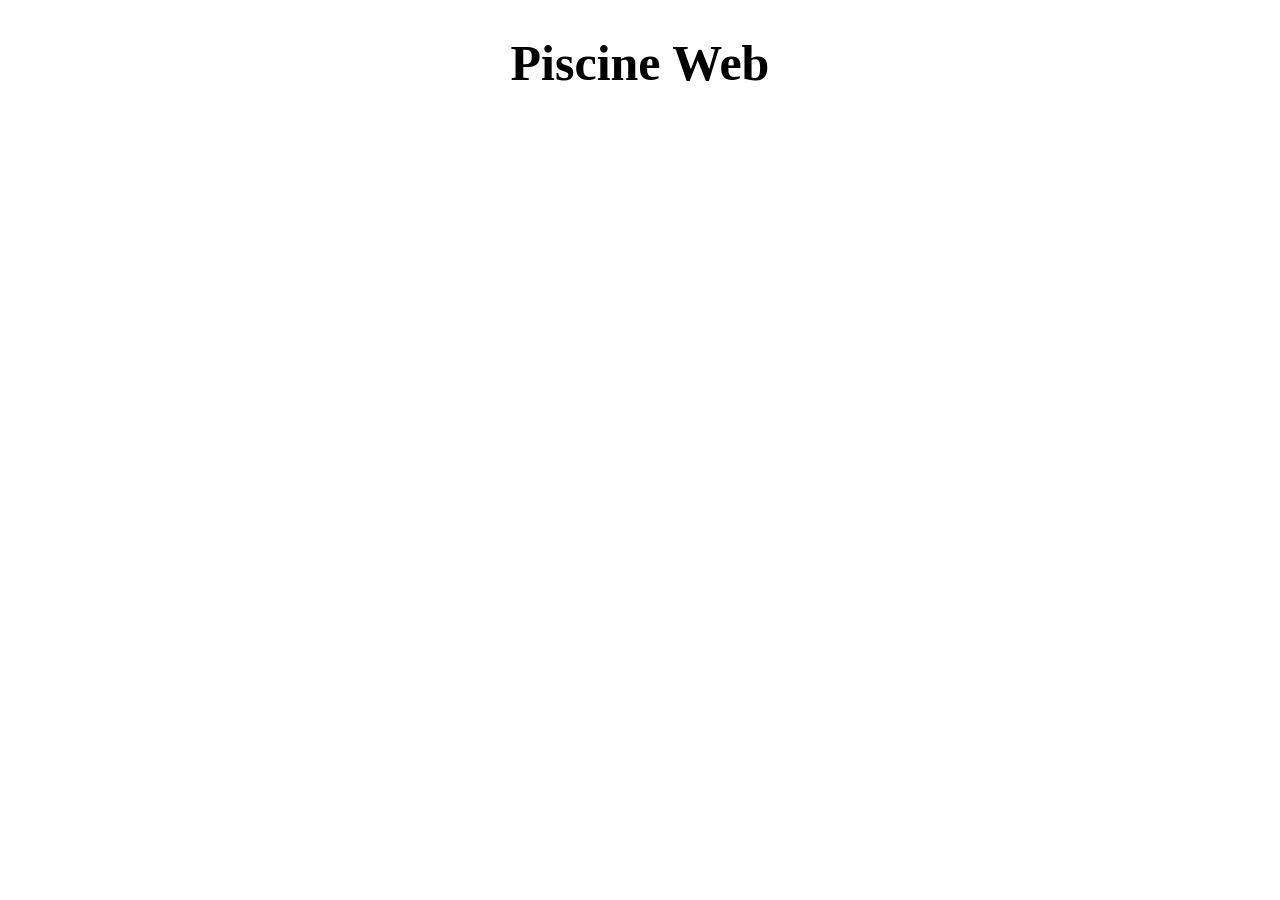
<file: cell01/ex01/piscineweb.html>
<!DOCTYPE html>
<html>

<head>
    <title>Piscine Web</title>
    <style>
        h1 {
            text-align: center;
            font-size: 50px;
        }
    </style>
</head>

<body>
    <h1>Piscine Web</h1>
</body>

</html>
</file>
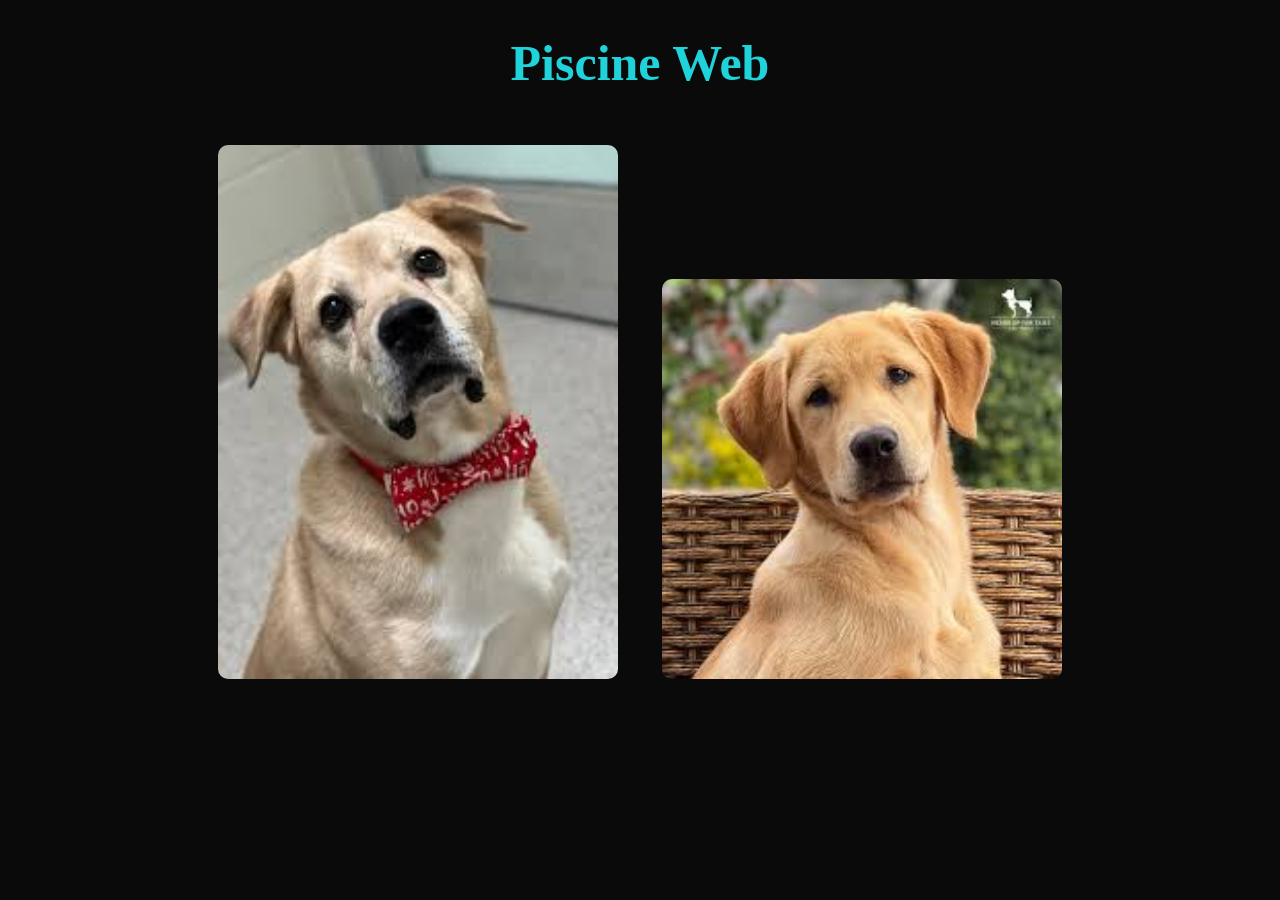
<file: cell01/ex02/piscineweb.html>
<!DOCTYPE html>
<html>

<head>
    <title>Piscine Web</title>
    <style>
        body {
            text-align: center;
            background-color: rgb(10, 10, 10); 
        }
        h1 {
            font-size: 50px;
            color: rgb(32, 211, 218);
        }
        img {
            width: 400px; 
            height: auto;
            margin: 20px;
            border-radius: 10px;
        }
    </style>
</head>

<body>
    <h1>Piscine Web</h1>
    
 
    <img src="[data-uri]" alt="Image 1">
    <img src="[data-uri]" alt="Image 2">

</body>

</html>
</file>
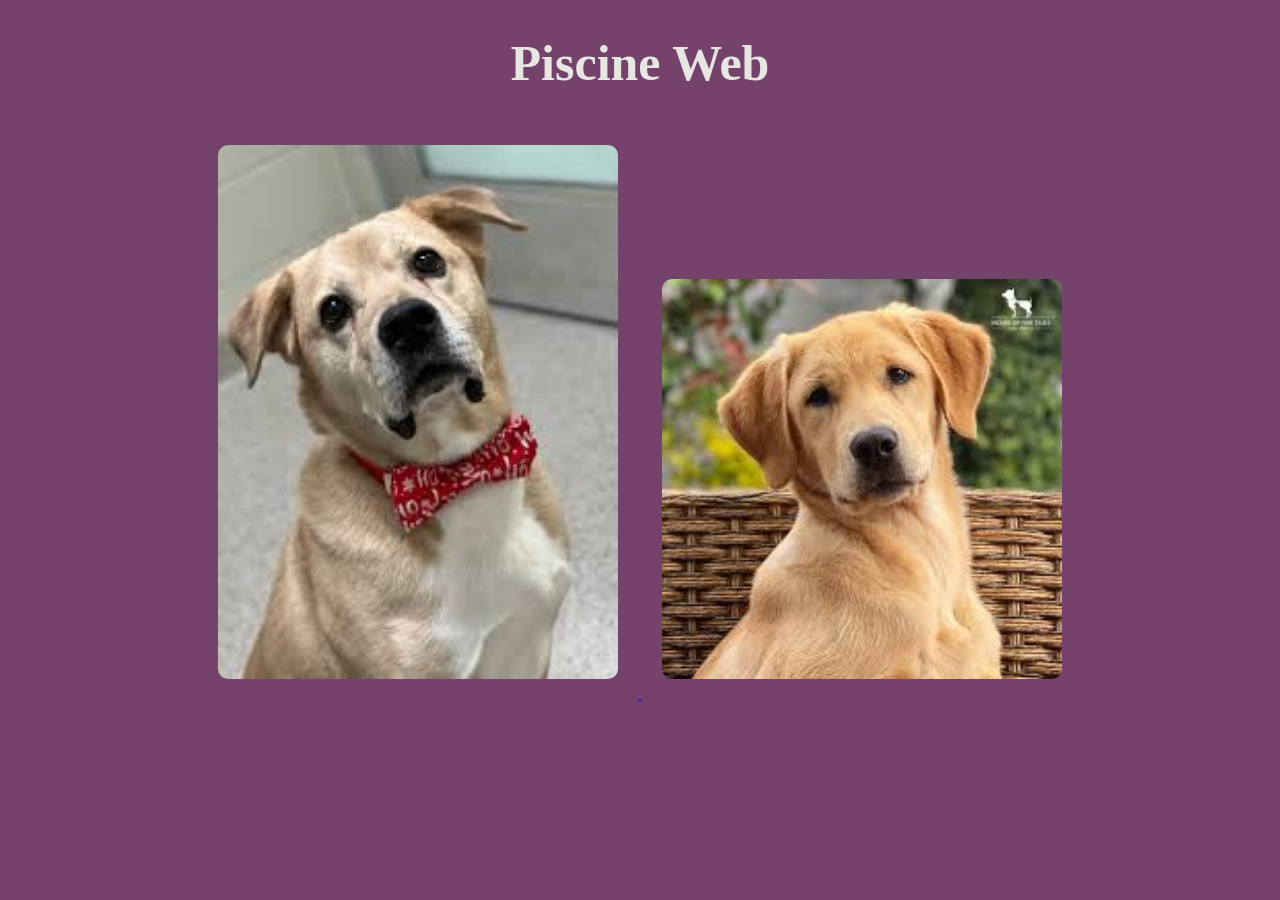
<file: cell01/ex03/piscineweb.html>
<!DOCTYPE html>
<html>

<head>
    <title>Piscine Web</title>
    <style>
        body {
            text-align: center;
            background-color: rgb(116, 66, 107); 
        }
        h1 {
            font-size: 50px;
            color: rgb(232, 230, 226);
        }
        img {
            width: 400px; 
            height: auto;
            margin: 20px;
            border-radius: 10px;
        }
    </style>
</head>

<body>
    <h1>Piscine Web</h1>
    
    <a href="https://www.youtube.com/watch?v=INscMGmhmX4" target="_blank">
        <img src="[data-uri]" alt="Image 1">
    </a>

    <img src="[data-uri]" alt="Image 2">

</body>

</html>
</file>
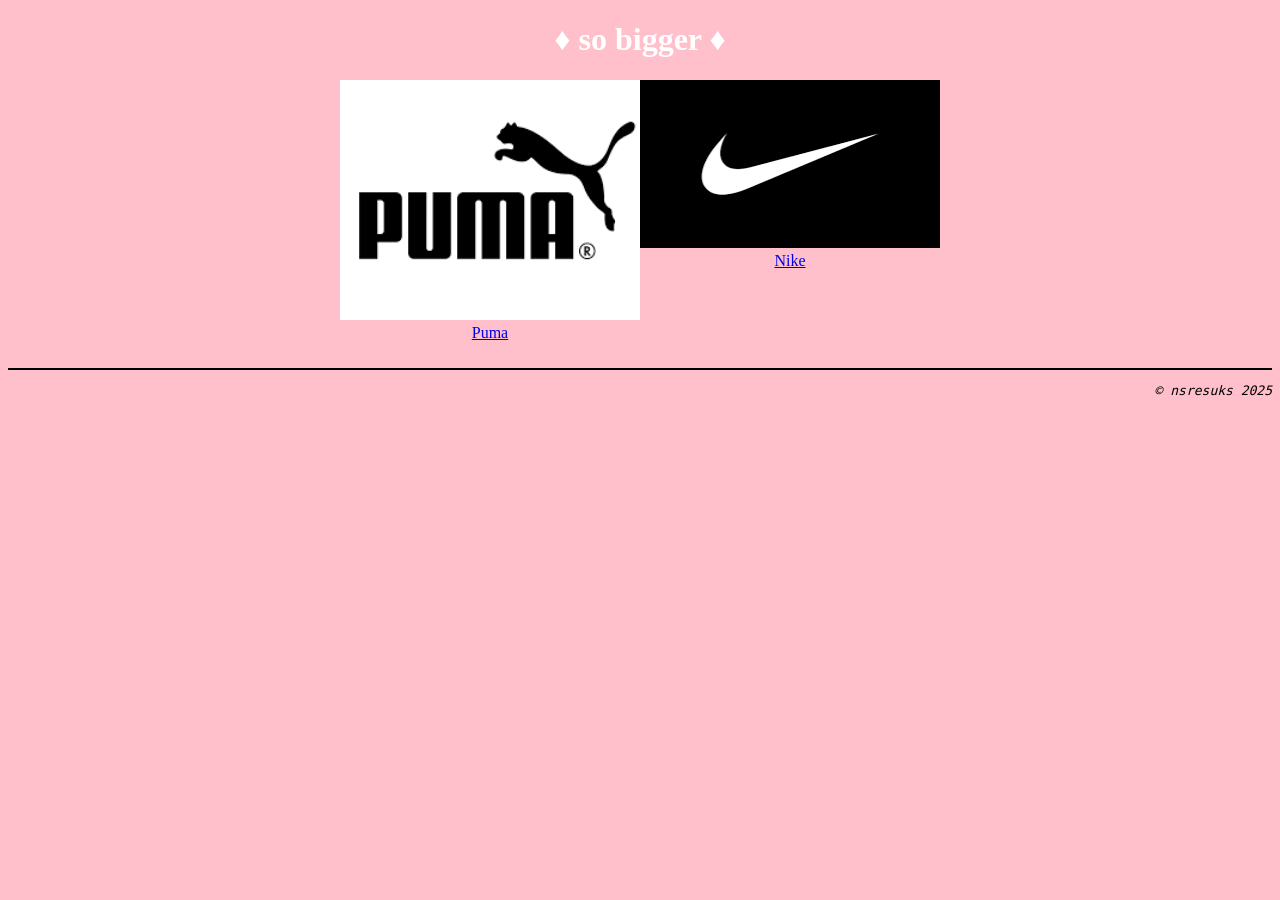
<file: cell01/ex04/basics.html>
<!DOCTYPE html>
 <html lang="en">
   <head>
     <meta charset="UTF-8" />
     <meta http-equiv="X-UA-Compatible" content="IE=edge" />
     <meta name="viewport" content="width=device-width, initial-scale=1.0" />
     <title>Basics</title>
   </head>
   <style>
     body {
       background-color: pink;
     }
   </style>
   <body>
     <div style="width: 100%">
       <h1 style="color: #fff; text-align: center; font-weight: bold">
         &diams; so bigger &diams;
       </h1>
       <div style="text-align: center; display: flex; justify-content: center">
         <div>
           <img
             src="[data-uri]"
             width="300"
           />
           <br />
           <a href="https://th.puma.com/th/th/puma-outlet-th?utm_medium=BS&utm_source=GGL&utm_campaign=BS_GGL_TH&gad_source=1&gclid=Cj0KCQjw4v6-BhDuARIsALprm32hz8Bqj_I_6fYwFVg7Nyisbyb5y5z6WMb1VTn-o6goFkeZ_pPekfkaAt-rEALw_wcB">Puma</a>
         </div>
         <div>
           <img
             src="[data-uri]"
             width="300"
           />
           <br />
           <a
             href="https://www.nike.com/th/men?cp=27937905253_search_%7Cth%7CCore+Brand+-+Core+Brand+-+General+-+EN_EN%7CGOOGLE%7Cnike&gad_source=1&ds_rl=1300698&gclid=Cj0KCQjw4v6-BhDuARIsALprm32xQ72O0exW4IvoY5SD66tsBXXJM-k5Wg8uC3i3O5eLbhQm6aZNTZsaAt8SEALw_wcB&gclsrc=aw.ds"
             >Nike</a
           >
         </div>
       </div>
       <br/>
       <hr style="border: 1px solid #000;" />
 
       <p style="text-align: right; font-family: monospace; font-style: italic;">&copy; nsresuks 2025</p>
     </div>
   </body>
 </html>
</file>
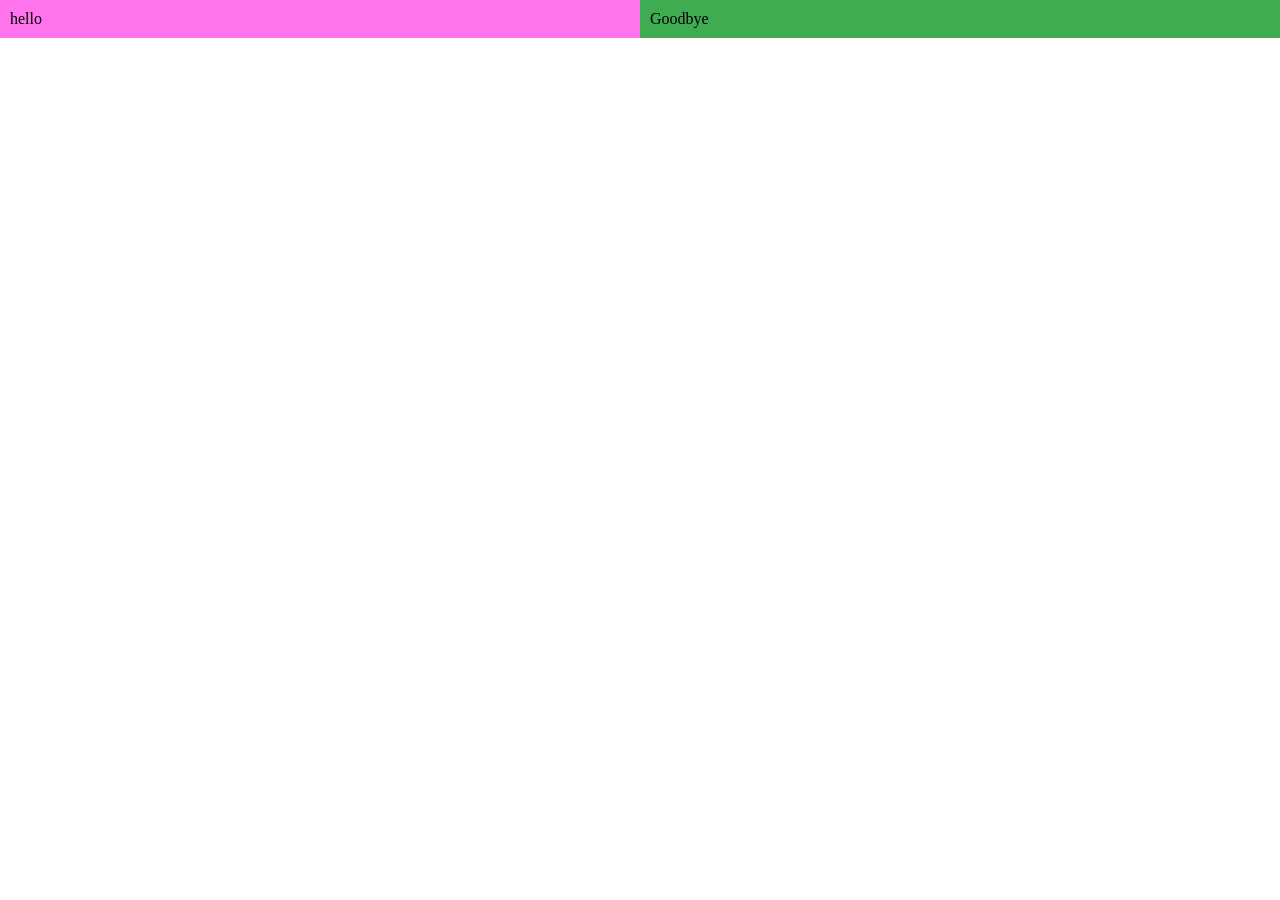
<file: cell01/ex05/tab.html>
<!DOCTYPE html>
 <html lang="en">
   <head>
     <meta charset="UTF-8" />
     <meta http-equiv="X-UA-Compatible" content="IE=edge" />
     <meta name="viewport" content="width=device-width, initial-scale=1.0" />
     <title>Document</title>
   </head>
   <style>
     body {
       margin: 0;
     }
   </style>
 
   <body>
     <div style="width: 100%; display: flex">
       <div style="background-color: rgb(255, 116, 237); width: 100%; padding: 10px">
         hello 
       </div>
       <div style="background-color: rgb(64, 172, 82); width: 100%; padding: 10px">
         Goodbye
       </div>
     </div>
   </body>
 </html>
</file>
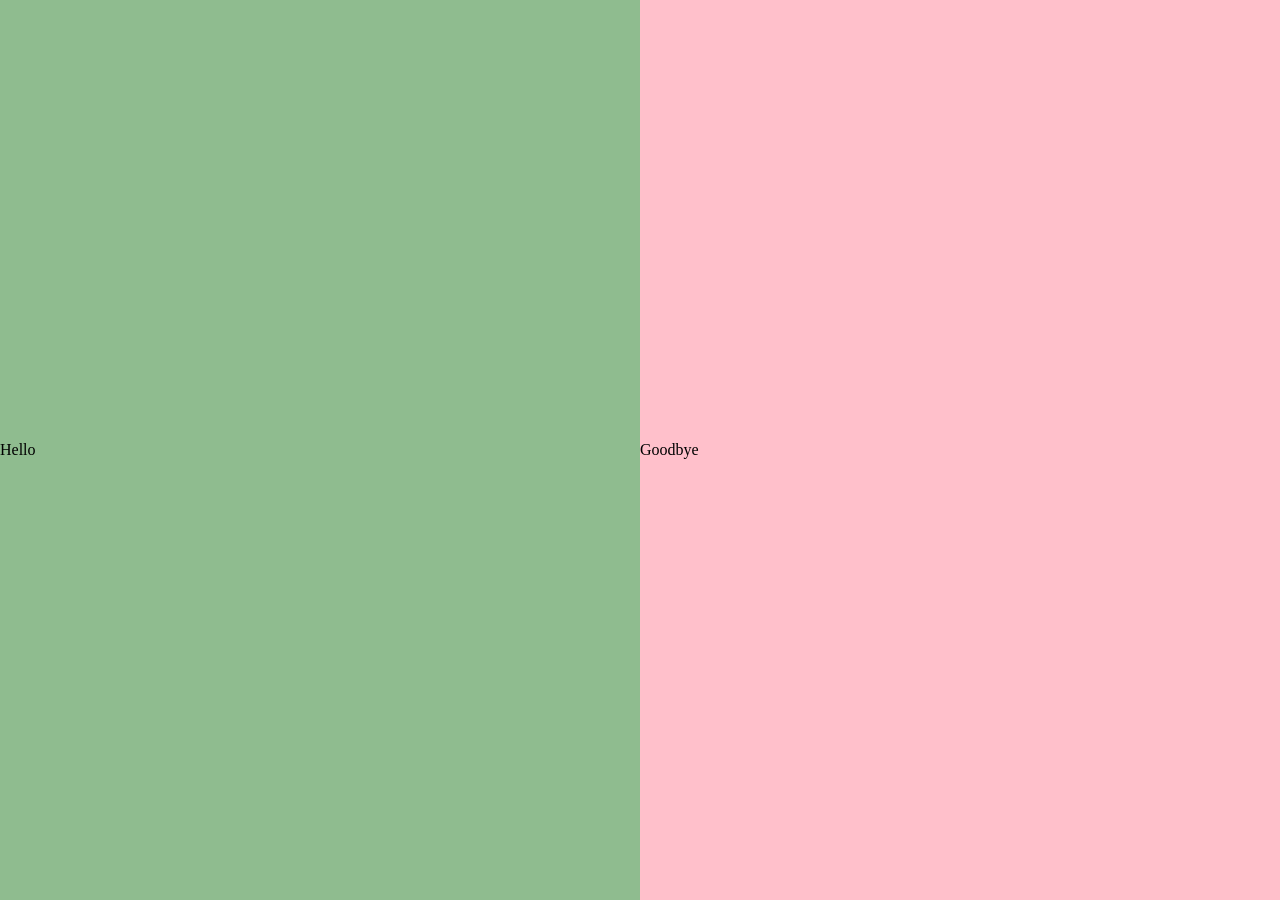
<file: cell02/ex00/responsive.html>
<!DOCTYPE html>
 <html lang="en">
   <head>
     <meta charset="UTF-8" />
     <meta http-equiv="X-UA-Compatible" content="IE=edge" />
     <meta name="viewport" content="width=device-width, initial-scale=1.0" />
     <link href="responsive.css" rel="stylesheet" />
     <title>Document</title>
   </head>
   <body>
     <div class="box">
       <div class="b1">Hello</div>
       <div class="b2">Goodbye</div>
     </div>
   </body>
 </html>
</file>
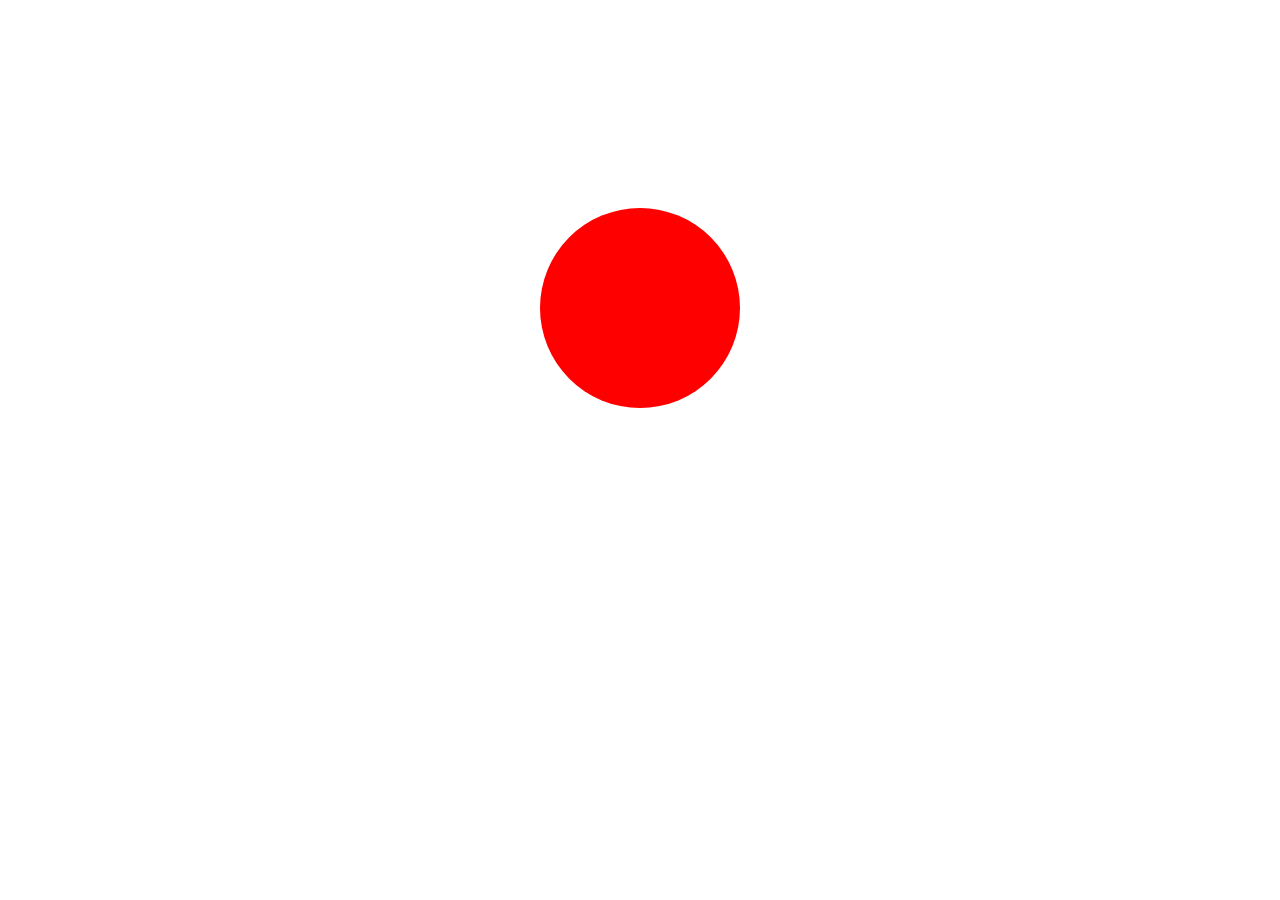
<file: cell03/ex01/balloon.html>
<!DOCTYPE html>
 <html lang="en">
   <head>
     <meta charset="UTF-8" />
     <meta http-equiv="X-UA-Compatible" content="IE=edge" />
     <meta name="viewport" content="width=device-width, initial-scale=1.0" />
     <title>Document</title>
   </head>
   <style>
     .container {
       width: 100%;
       height: 100%;
       display: flex;
     }
     #ballon {
       border-radius: 50%;
       margin-left: auto;
       margin-right: auto;
       margin-top: 200px;
     }
   </style>
   <body>
     <div class="container">
       <div
         onclick="addSize()"
         onmouseleave="removeSize()"
         id="ballon"
         style="width: 200px; height: 200px; background-color: red"
       ></div>
     </div>
   </body>
   <script>
     const removeSize = () => {
       const ballon = document.getElementById("ballon");
       const colors = ["blue", "green", "red"];
       let width = parseInt(ballon.style.width) - 5;
       let height = parseInt(ballon.style.height) - 5;
       if (width < 200) {
         ballon.style.width = 200 + "px";
         ballon.style.height = 200 + "px";
       } else {
         ballon.style.width = width + "px";
         ballon.style.height = height + "px";
       }
       const color = ballon.style.backgroundColor;
       ballon.style.backgroundColor =
         colors[(colors.findIndex((e) => e == color) + 1) % 3];
     };
     const addSize = () => {
       const ballon = document.getElementById("ballon");
       const colors = ["red", "green", "blue"];
       let width = parseInt(ballon.style.width) + 10;
       let height = parseInt(ballon.style.height) + 10;
       if (width < 200) {
         ballon.style.width = 200 + "px";
         ballon.style.height = 200 + "px";
         ballon.style.backgroundColor = "red";
       } else {
         ballon.style.width = width + "px";
         ballon.style.height = height + "px";
         const color = ballon.style.backgroundColor;
         ballon.style.backgroundColor =
           colors[(colors.findIndex((e) => e == color) + 1) % 3];
       }
     };
   </script>
 </html>
</file>
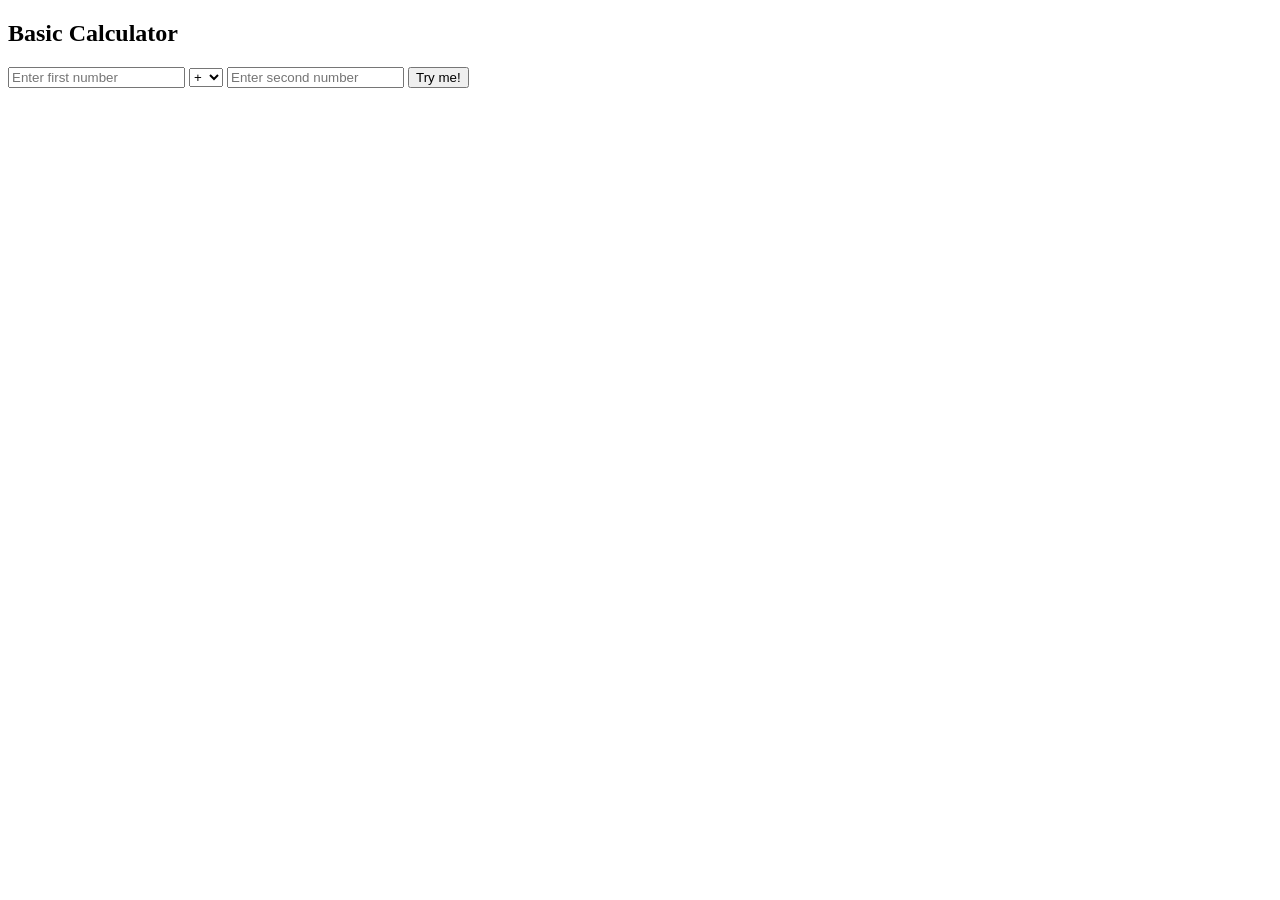
<file: cell03/ex02/calc.html>
<!DOCTYPE html>
<html lang="en">
<head>
    <meta charset="UTF-8">
    <meta name="viewport" content="width=device-width, initial-scale=1.0">
    <title>Basic Calculator</title>
    <script>
        function calculate() {
            let left = document.getElementById("left").value;
            let right = document.getElementById("right").value;
            let operator = document.getElementById("operator").value;
            
            if (!left.match(/^\d+$/) || !right.match(/^\d+$/)) {
                alert("Error :(");
                return;
            }
            
            left = parseInt(left);
            right = parseInt(right);
            let result;

            if ((operator === '/' || operator === '%') && right === 0) {
                alert("It's over 9000!");
                console.log("It's over 9000!");
                return;
            }

            switch(operator) {
                case '+': result = left + right; break;
                case '-': result = left - right; break;
                case '*': result = left * right; break;
                case '/': result = left / right; break;
                case '%': result = left % right; break;
            }
            
            alert("Result: " + result);
            console.log("Result: " + result);
        }

        setInterval(() => {
            alert("Please, use me...");
        }, 30000);
    </script>
</head>
<body>
    <h2>Basic Calculator</h2>
    <input type="text" id="left" placeholder="Enter first number">
    <select id="operator">
        <option value="+">+</option>
        <option value="-">-</option>
        <option value="*">*</option>
        <option value="/">/</option>
        <option value="%">%</option>
    </select>
    <input type="text" id="right" placeholder="Enter second number">
    <button onclick="calculate()">Try me!</button>
</body>
</html>
</file>
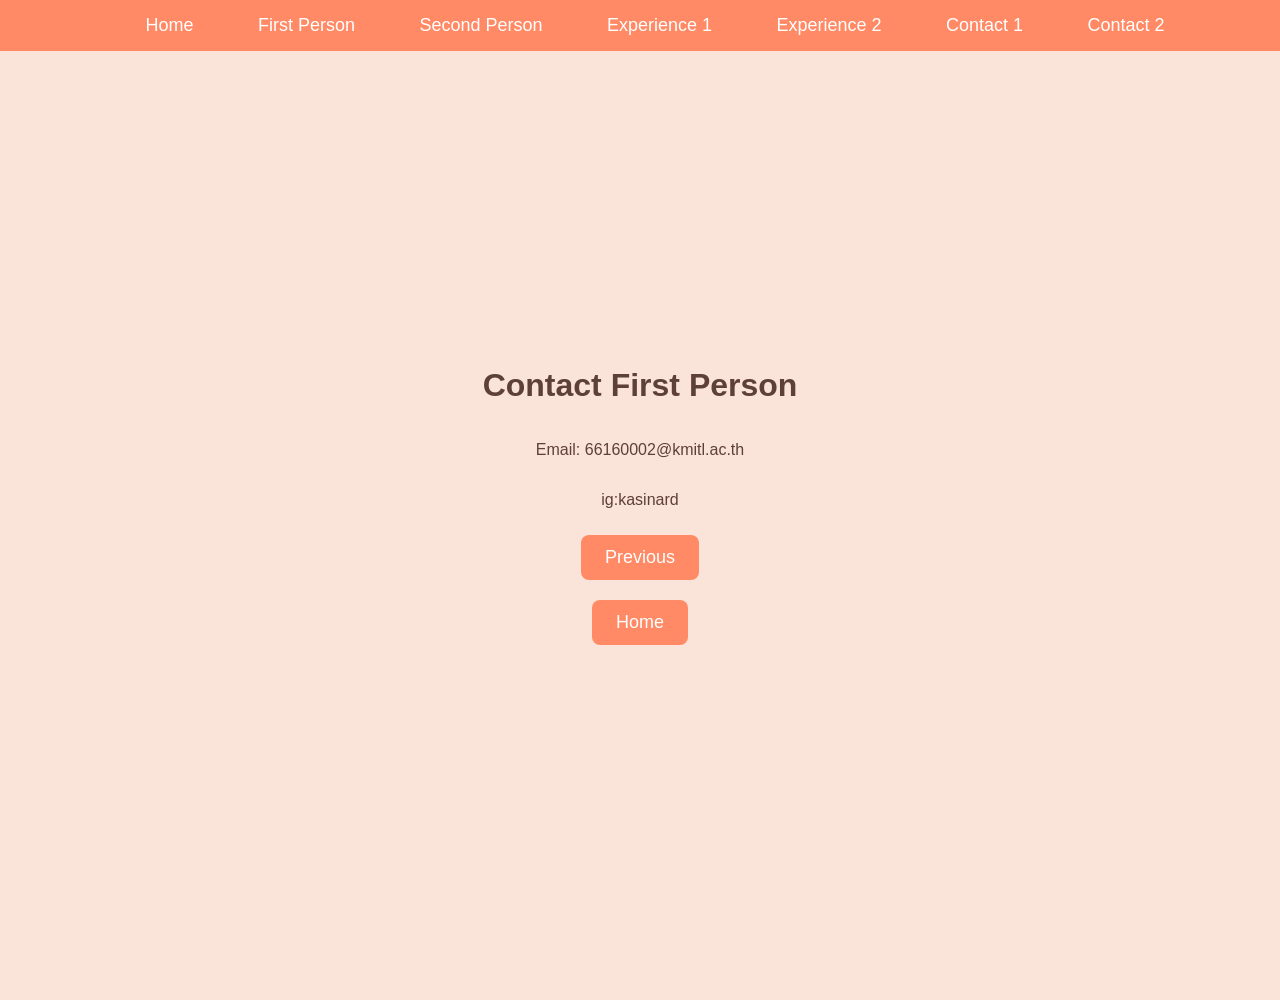
<file: cell04/Rush 04/contact1.html>
<!-- contact1.html -->
<!DOCTYPE html>
<html lang="en">
<head>
    <meta charset="UTF-8">
    <meta name="viewport" content="width=device-width, initial-scale=1.0">
    <title>First Person Contact</title>
</head>
    <style>
        body {
            background-color: #ADD8E6; 
            margin: 0;
            font-family: Arial, sans-serif;
            display: flex;
            flex-direction: column;
            justify-content: center;
            align-items: center;
            height: 100vh;
            text-align: center;
        }
         body {
            font-family: Arial, sans-serif;
            text-align: center;
            background-color: #FAE3D9;
            padding: 50px;
            color: #5D4037;
        }
        .menu {
            background: #FF8A65;
            padding: 15px;
            text-align: center;
            position: fixed;
            top: 0;
            left: 0;
            width: 100%;
            z-index: 1000;
        }
        .menu a {
            color: white;
            text-decoration: none;
            padding: 10px 20px;
            margin: 0 10px;
            font-size: 18px;
            transition: background 0.3s ease;
        }
        .menu a:hover {
            background: #E64A19;
            border-radius: 5px;
        }
        button {
            padding: 12px 24px;
            margin: 10px;
            border: none;
            border-radius: 8px;
            background: #FF8A65;
            color: white;
            font-size: 18px;
            cursor: pointer;
            transition: background 0.3s ease;
        }
        button:hover {
            background: #E64A19;
        }
        img {
            width: 300px;
            height: auto;
            border-radius: 15px;
            box-shadow: 0px 4px 8px rgba(0, 0, 0, 0.2);
            margin-top: 20px;
        }
    {flex-direction: column;
            justify-content: center;
            align-items: center;
            height: 100vh;
            text-align: center;
        }
    </style>
    </body>
    <div class="menu">
        <a href="index.html">Home</a>
        <a href="person1.html">First Person</a>
        <a href="person2.html">Second Person</a>
        <a href="experience1.html">Experience 1</a>
        <a href="experience2.html">Experience 2</a>
        <a href="contact1.html">Contact 1</a>
        <a href="contact2.html">Contact 2</a>
    </div>  
    <div class="content"></div>
    <h1>Contact First Person</h1>
    <p>Email: 66160002@kmitl.ac.th</p>
    <p> ig:kasinard</p>
    <button onclick="location.href='experience1.html'">Previous</button>
    <button onclick="location.href='index.html'">Home</button>
</body>
</html>
</file>
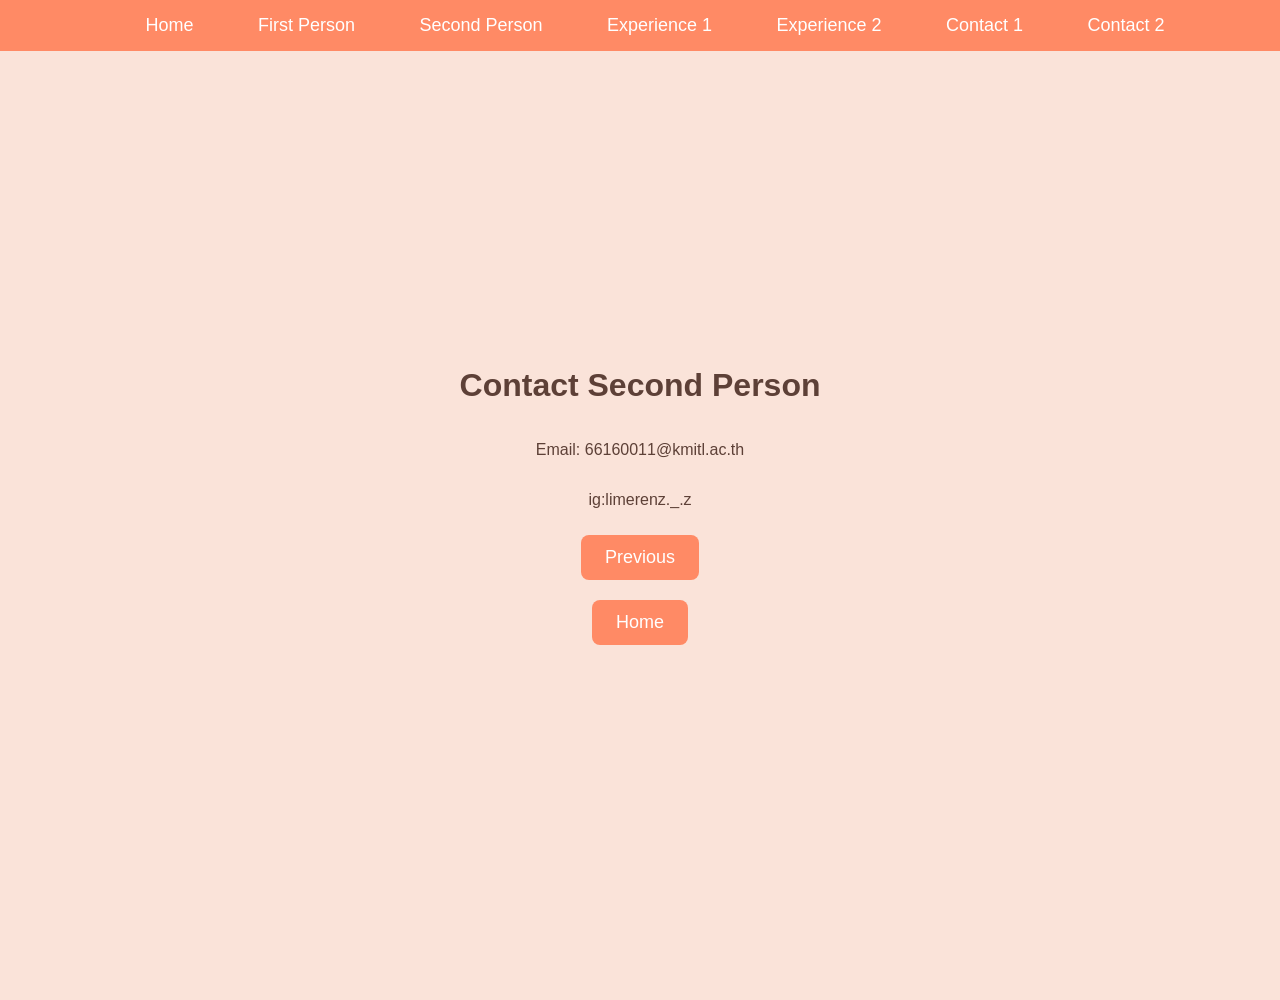
<file: cell04/Rush 04/contact2.html>
<!-- contact2.html -->
<!DOCTYPE html>
<html lang="en">
<head>
    <meta charset="UTF-8">
    <meta name="viewport" content="width=device-width, initial-scale=1.0">
    <title>Second Person Contact</title>
</head>
    <style>
        body {
            background-color: #ADD8E6; 
            margin: 0;
            font-family: Arial, sans-serif;
            display: flex;
            flex-direction: column;
            justify-content: center;
            align-items: center;
            height: 100vh;
            text-align: center;
        }
        body {
            font-family: Arial, sans-serif;
            text-align: center;
            background-color: #FAE3D9;
            padding: 50px;
            color: #5D4037;
        }
        .menu {
            background: #FF8A65;
            padding: 15px;
            text-align: center;
            position: fixed;
            top: 0;
            left: 0;
            width: 100%;
            z-index: 1000;
        }
        .menu a {
            color: white;
            text-decoration: none;
            padding: 10px 20px;
            margin: 0 10px;
            font-size: 18px;
            transition: background 0.3s ease;
        }
        .menu a:hover {
            background: #E64A19;
            border-radius: 5px;
        }
        button {
            padding: 12px 24px;
            margin: 10px;
            border: none;
            border-radius: 8px;
            background: #FF8A65;
            color: white;
            font-size: 18px;
            cursor: pointer;
            transition: background 0.3s ease;
        }
        button:hover {
            background: #E64A19;
        }
        img {
            width: 300px;
            height: auto;
            border-radius: 15px;
            box-shadow: 0px 4px 8px rgba(0, 0, 0, 0.2);
            margin-top: 20px;
        }
    {flex-direction: column;
            justify-content: center;
            align-items: center;
            height: 100vh;
            text-align: center;
        }
    </style>
    </body>
    <div class="menu">
        <a href="index.html">Home</a>
        <a href="person1.html">First Person</a>
        <a href="person2.html">Second Person</a>
        <a href="experience1.html">Experience 1</a>
        <a href="experience2.html">Experience 2</a>
        <a href="contact1.html">Contact 1</a>
        <a href="contact2.html">Contact 2</a>
    </div>  
    <div class="content"></div>
    <h1>Contact Second Person</h1>
    <p>Email: 66160011@kmitl.ac.th </p>
    <p> ig:limerenz._.z</p>
    <button onclick="location.href='experience2.html'">Previous</button>
    <button onclick="location.href='index.html'">Home</button>
</body>
</html>
</file>
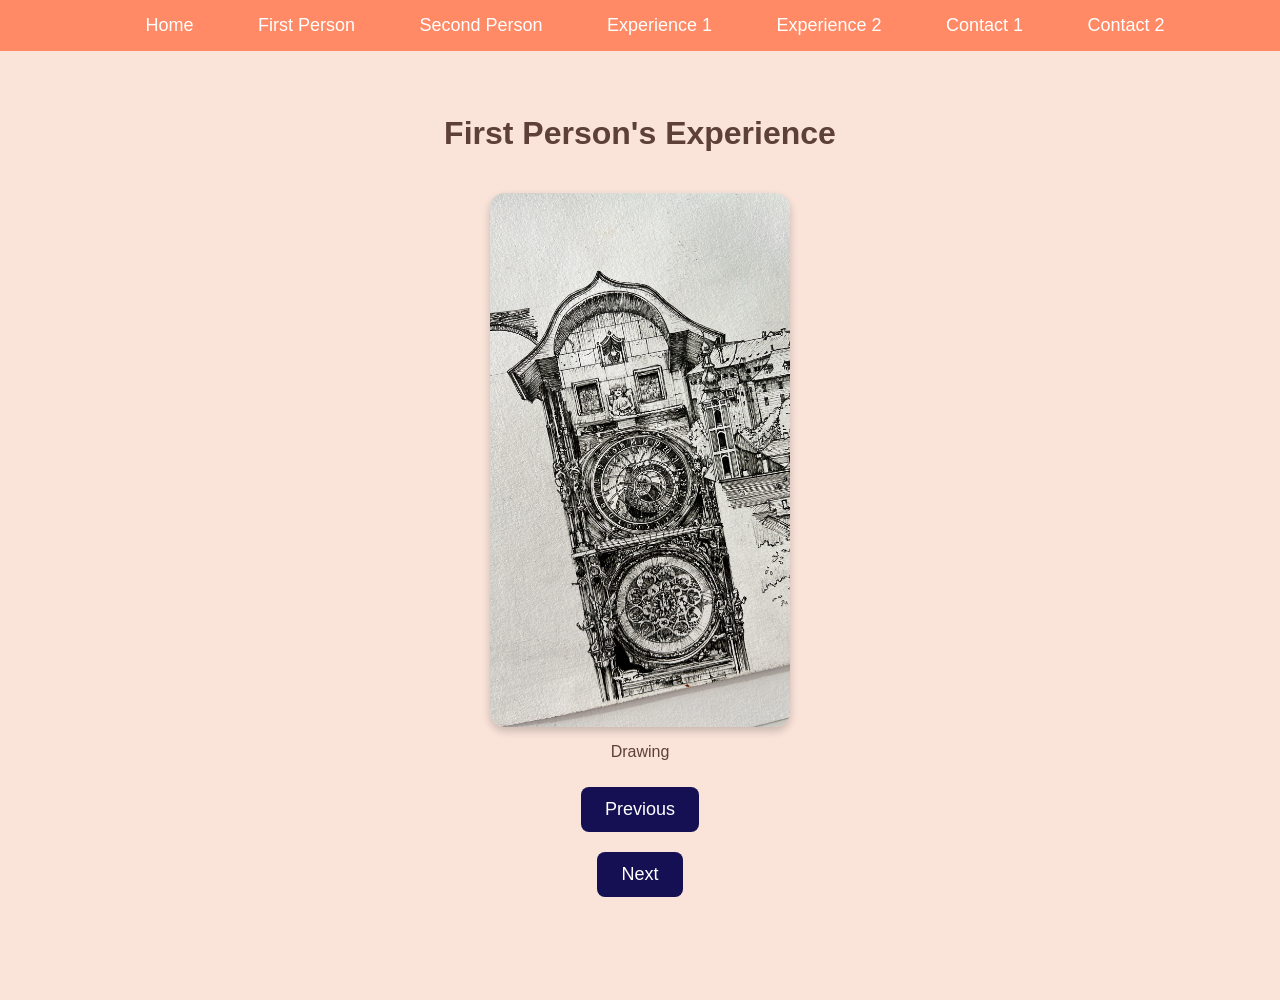
<file: cell04/Rush 04/experience1.html>
<!-- experience1.html -->
<!DOCTYPE html>
<html lang="en">
<head>
    <meta charset="UTF-8">
    <meta name="viewport" content="width=device-width, initial-scale=1.0">
    <title>First Person Experience</title>
</head>
    <style>
        body {
            background-color: #ADD8E6; 
            margin: 0;
            font-family: Arial, sans-serif;
            display: flex;
            flex-direction: column;
            justify-content: center;
            align-items: center;
            height: 100vh;
            text-align: center;
        }
        body {
            font-family: Arial, sans-serif;
            text-align: center;
            background-color: #FAE3D9;
            padding: 50px;
            color: #5D4037;
        }
        .menu {
            background: #FF8A65;
            padding: 15px;
            text-align: center;
            position: fixed;
            top: 0;
            left: 0;
            width: 100%;
            z-index: 1000;
        }
        .menu a {
            color: white;
            text-decoration: none;
            padding: 10px 20px;
            margin: 0 10px;
            font-size: 18px;
            transition: background 0.3s ease;
        }
        .menu a:hover {
            background: #E64A19;
            border-radius: 5px;
        }
        button {
            padding: 12px 24px;
            margin: 10px;
            border: none;
            border-radius: 8px;
            background: #141053;
            color: white;
            font-size: 18px;
            cursor: pointer;
            transition: background 0.3s ease;
        }
        button:hover {
            background: #E64A19;
        }
        img {
            width: 300px;
            height: auto;
            border-radius: 15px;
            box-shadow: 0px 4px 8px rgba(0, 0, 0, 0.2);
            margin-top: 20px;
        }
        {flex-direction: column;
            justify-content: center;
            align-items: center;
            height: 100vh;
            text-align: center;
        }
    </style>
    </body>
    <div class="menu">
        <a href="index.html">Home</a>
        <a href="person1.html">First Person</a>
        <a href="person2.html">Second Person</a>
        <a href="experience1.html">Experience 1</a>
        <a href="experience2.html">Experience 2</a>
        <a href="contact1.html">Contact 1</a>
        <a href="contact2.html">Contact 2</a>
    </div> 
    <div class="content"></div>
    <h1>First Person's Experience</h1>
    <img src="C draw.jpg" alt="First Person" width="200">
    <p>Drawing</p>
    <button onclick="location.href='person1.html'">Previous</button>
    <button onclick="location.href='contact1.html'">Next</button>
</body>
</html>
</file>
<file: cell02/ex00/responsive.css>
body {
    margin: 0;
  }
  .box {
    display: flex;
    width: 100%;
  }
  .b1,
  .b2 {
    width: 100%;
    height: 100%;
    display: flex;
    align-items: center;
    height: 100vh;
  }
  .b1 {
    background-color: darkseagreen;
  }
  .b2 {
    background-color: pink;
  }
</file>
